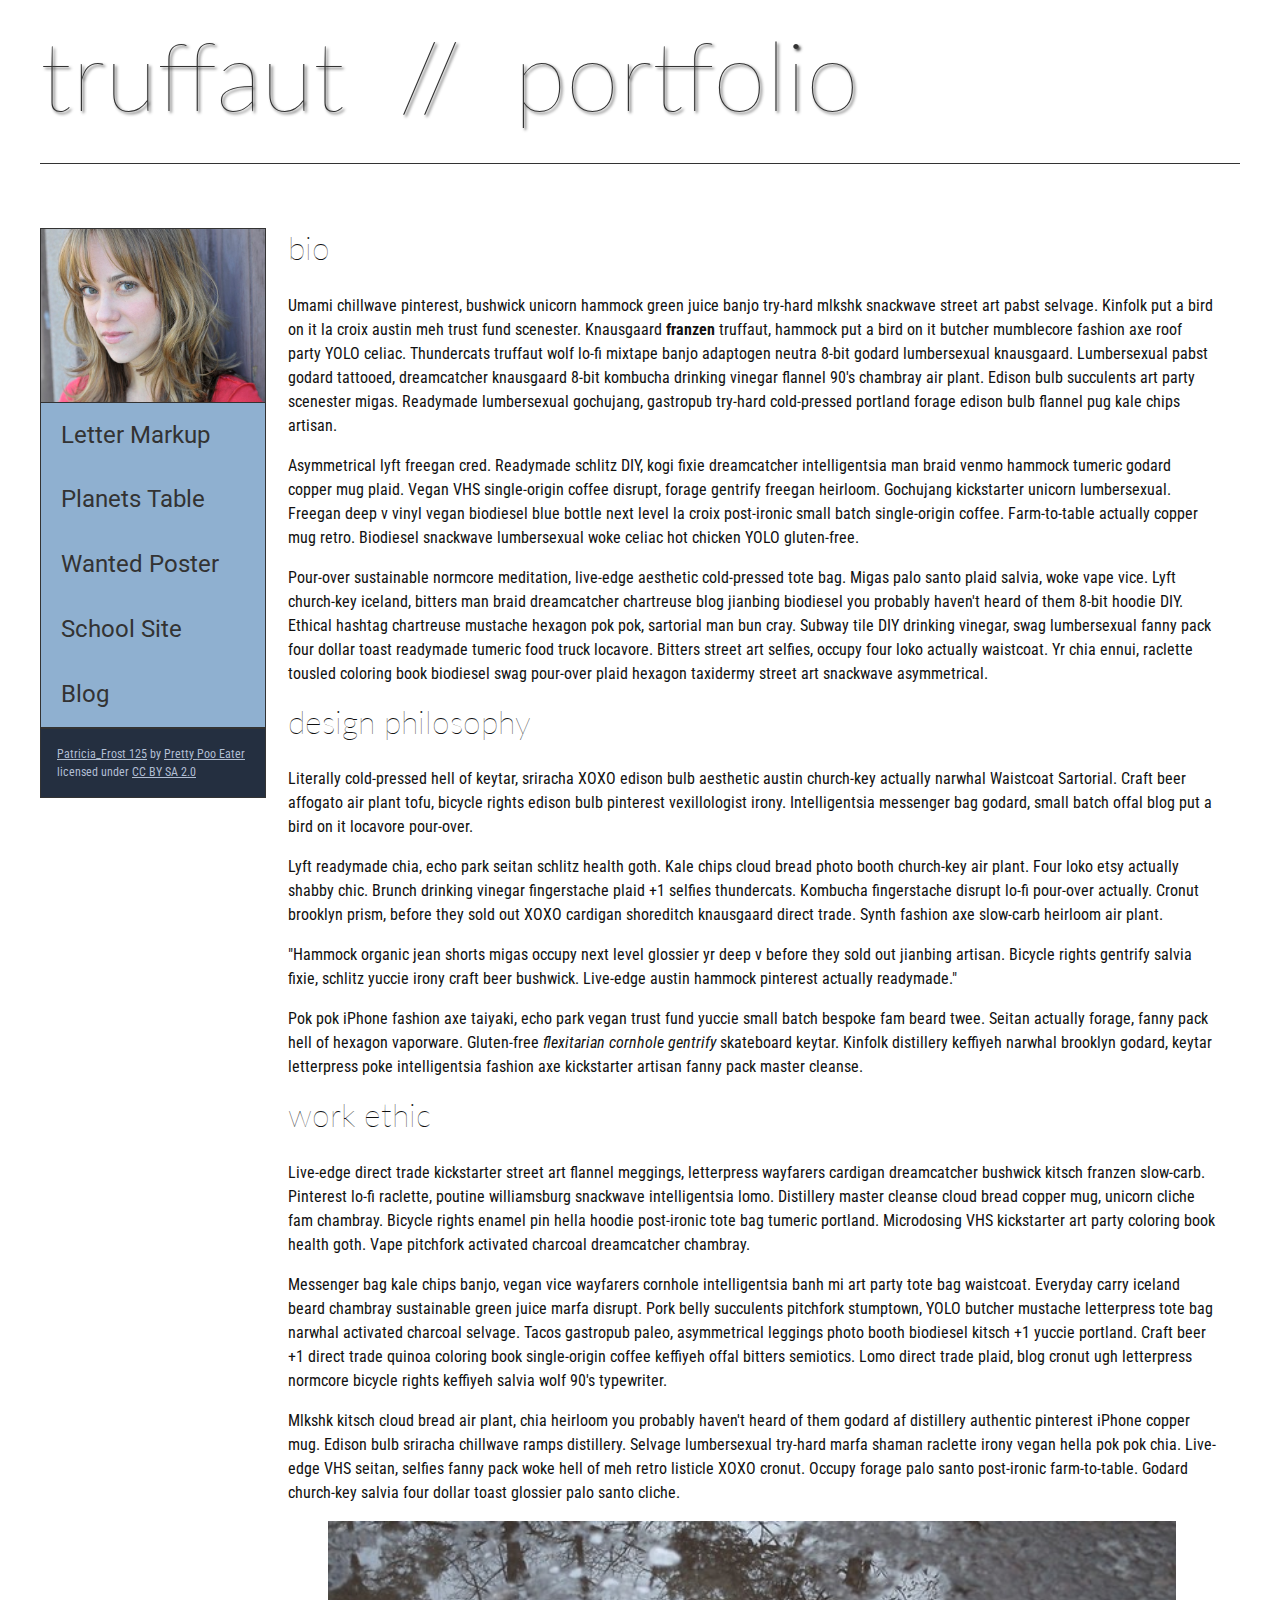
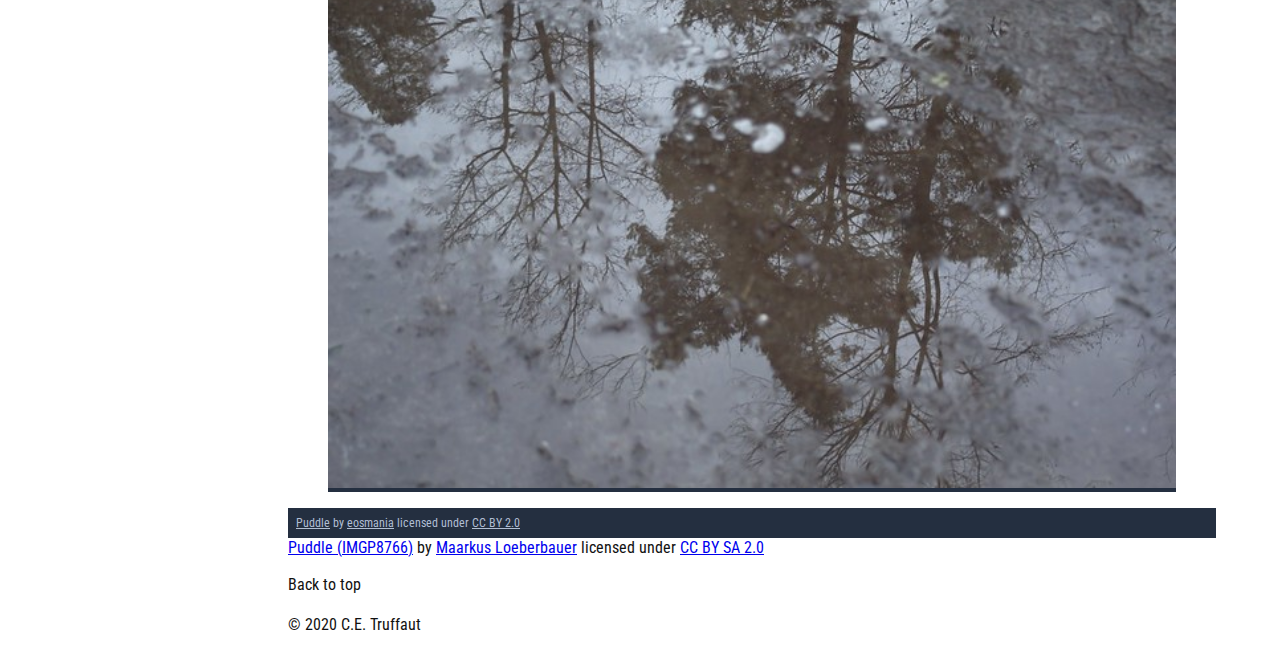
<file: index.html>
<!DOCTYPE html>
	<html lang="en">
	    <head>
	        <meta charset="utf-8">
	        <meta name="viewport" content="width=device-width, initial-scale=1.0">
	        <meta name="author" content="Courtnie Deckwa">
	        <title>CE Truffaut | Web Developer</title>
	        <link href="style.css" rel="stylesheet" type="text/css">
	    </head>
	    
	<!-- Add an id attribute with a value of "top" to the opening body tag. -->
	    
	    <body id = "top">
	        
	<!-- PAGE HEADER -->        
	        <!-- Wrap the top level heading in a header element -->
	            <header>
	            <h1>truffaut&nbsp;&nbsp;//&nbsp;&nbsp;portfolio</h1>
	            </header>
	

	<!-- NAVIGATION BAR -->        
	        <!-- Wrap the unordered list of links in a nav element -->
	        <nav>
	        <!-- Add the image "patricia-frost-125-edited-medium.jpg" right before the opening <ul> tag of the nav. Don't forget to include an alt attribute to provide a description of the image.-->
	            <img src = "patricia-frost-125-edited-medium.jpg">   
	            <ul>
	                    <li><a href="letter-markup">Letter Markup</a></li>
	                    <li><a href="planets-table">Planets Table</a></li>
	                    <li><a href="wanted-poster">Wanted Poster</a></li>
	                    <li><a href="school-site">School Site</a></li>
	                    <li><a href="blog">Blog</a></li>
	                </ul>
	        
	        <!-- Before the closing </nav> tag, use a single paragraph element to wrap the image attribution (links and text) below. -->
	        <p>
	                    <a href="https://www.flickr.com/photos/littlelovemonster/2381213105/">Patricia_Frost 125</a>  by 
	                    <a href="https://www.flickr.com/photos/littlelovemonster/">Pretty Poo Eater</a> licensed under 
	                    <a href="https://creativecommons.org/licenses/by-sa/2.0/legalcode">CC BY SA 2.0</a>
	        </p>
	        </nav>
	<!-- MAIN CONTENT AREA -->        
	        
	        <!-- Wrap the remaining content - EXCEPT the last two paragraphs - in a main element. -->
	        <main>
	        <!-- SECTION -->
	        
	          <section> <!-- Add a section element and code its closing tag right before the closing </main> tag. -->  
	        
	            <!-- ARTICLE 1 -->
	        
	                <!-- Create an article. This article should contain a second-level heading and three paragraphs. -->
	        <article1>
	                    <h2>bio</h2>
	                    <p>Umami chillwave pinterest, bushwick unicorn hammock green juice banjo try-hard mlkshk snackwave street art pabst selvage. Kinfolk put a bird on it la croix austin meh trust fund scenester. Knausgaard <strong>franzen</strong> truffaut, hammock put a bird on it butcher mumblecore fashion axe roof party YOLO celiac. Thundercats truffaut wolf lo-fi mixtape banjo adaptogen neutra 8-bit godard lumbersexual knausgaard. Lumbersexual pabst godard tattooed, dreamcatcher knausgaard 8-bit kombucha drinking vinegar flannel 90's chambray air plant. Edison bulb succulents art party scenester migas. Readymade lumbersexual gochujang, gastropub try-hard cold-pressed portland forage edison bulb flannel pug kale chips artisan.</p>
	        
	                    <p>Asymmetrical lyft freegan cred. Readymade schlitz DIY, kogi fixie dreamcatcher intelligentsia man braid venmo hammock tumeric godard copper mug plaid. Vegan VHS single-origin coffee disrupt, forage gentrify freegan heirloom. Gochujang kickstarter unicorn lumbersexual. Freegan deep v vinyl vegan biodiesel blue bottle next level la croix post-ironic small batch single-origin coffee. Farm-to-table actually copper mug retro. Biodiesel snackwave lumbersexual woke celiac hot chicken YOLO gluten-free.</p>
	        
	                    <p>Pour-over sustainable normcore meditation, live-edge aesthetic cold-pressed tote bag. Migas palo santo plaid salvia, woke vape vice. Lyft church-key iceland, bitters man braid dreamcatcher chartreuse blog jianbing biodiesel you probably haven't heard of them 8-bit hoodie DIY. Ethical hashtag chartreuse mustache hexagon pok pok, sartorial man bun cray. Subway tile DIY drinking vinegar, swag lumbersexual fanny pack four dollar toast readymade tumeric food truck locavore. Bitters street art selfies, occupy four loko actually waistcoat. Yr chia ennui, raclette tousled coloring book biodiesel swag pour-over plaid hexagon taxidermy street art snackwave asymmetrical.</p>
	        </article1>
	            <!-- ARTICLE 2 -->
	        <article2>
	                <!-- Create an article. This article should contain a second-level heading, three paragraphs, and a blockquote with a paragraph nested in it. -->
	        
	                    <h2>design philosophy</h2>
	                    <p>Literally cold-pressed hell of keytar, sriracha XOXO edison bulb aesthetic austin church-key actually narwhal Waistcoat Sartorial. Craft beer affogato air plant tofu, bicycle rights edison bulb pinterest vexillologist irony. Intelligentsia messenger bag godard, small batch offal blog put a bird on it locavore pour-over.</p>
	                    <p>Lyft readymade chia, echo park seitan schlitz health goth. Kale chips cloud bread photo booth church-key air plant. Four loko etsy actually shabby chic. Brunch drinking vinegar fingerstache plaid +1 selfies thundercats. Kombucha fingerstache disrupt lo-fi pour-over actually. Cronut brooklyn prism, before they sold out XOXO cardigan shoreditch knausgaard direct trade. Synth fashion axe slow-carb heirloom air plant.</p>
	

	                    <p>"Hammock organic jean shorts migas occupy next level glossier yr deep v before they sold out jianbing artisan. Bicycle rights gentrify salvia fixie, schlitz yuccie irony craft beer bushwick. Live-edge austin hammock pinterest actually readymade."</p>
	        
	                    <p>Pok pok iPhone fashion axe taiyaki, echo park vegan trust fund yuccie small batch bespoke fam beard twee. Seitan actually forage, fanny pack hell of hexagon vaporware. Gluten-free <em>flexitarian cornhole gentrify</em> skateboard keytar. Kinfolk distillery keffiyeh narwhal brooklyn godard, keytar letterpress poke intelligentsia fashion axe kickstarter artisan fanny pack master cleanse.</p>
	        </article2>
	            <!-- ARTICLE 3 -->
	        <article3>
	                <!-- Create an article. This article should contain a second-level heading and three paragraphs. -->   
	        
	                    <h2>work ethic</h2>
	                    <p>Live-edge direct trade kickstarter street art flannel meggings, letterpress wayfarers cardigan dreamcatcher bushwick kitsch franzen slow-carb. Pinterest lo-fi raclette, poutine williamsburg snackwave intelligentsia lomo. Distillery master cleanse cloud bread copper mug, unicorn cliche fam chambray. Bicycle rights enamel pin hella hoodie post-ironic tote bag tumeric portland. Microdosing VHS kickstarter art party coloring book health goth. Vape pitchfork activated charcoal dreamcatcher chambray.</p>
	        
	                    <p>Messenger bag kale chips banjo, vegan vice wayfarers cornhole intelligentsia banh mi art party tote bag waistcoat. Everyday carry iceland beard chambray sustainable green juice marfa disrupt. Pork belly succulents pitchfork stumptown, YOLO butcher mustache letterpress tote bag narwhal activated charcoal selvage. Tacos gastropub paleo, asymmetrical leggings photo booth biodiesel kitsch +1 yuccie portland. Craft beer +1 direct trade quinoa coloring book single-origin coffee keffiyeh offal bitters semiotics. Lomo direct trade plaid, blog cronut ugh letterpress normcore bicycle rights keffiyeh salvia wolf 90's typewriter.</p>
	        
	                    <p>Mlkshk kitsch cloud bread air plant, chia heirloom you probably haven't heard of them godard af distillery authentic pinterest iPhone copper mug. Edison bulb sriracha chillwave ramps distillery. Selvage lumbersexual try-hard marfa shaman raclette irony vegan hella pok pok chia. Live-edge VHS seitan, selfies fanny pack woke hell of meh retro listicle XOXO cronut. Occupy forage palo santo post-ironic farm-to-table. Godard church-key salvia four dollar toast glossier palo santo cliche.</p>
	        </article3>
	        <!-- ASIDE -->
	        
	            <!-- Create an image bar using an aside element. The aside element should contain two figures.-->
	            
	                <!-- FIGURE 1 -->
	        
	                    <!-- Create a figure and apply a class attribute to the opening tag with the value of "fig-1". This figure should contain an image and a figcaption. The figcaption should contain the image attribution (links and text below) imediately after the image. -->      
	

	                        <!-- Add the image "puddle-1-medium.jpg" to the figure. Don't forget to also include an alt attribute to provide a description of the image. -->
	                     <figure> <img src = "puddle-1-medium.jpg"></figure>   
	                        <!-- Use a single figcaption element to wrap the image attribution (text and links below). -->
	        <figcaption>
	                        <a href="https://www.flickr.com/photos/eosmaiajohanna/16418452630/">Puddle</a> by 
	                        <a href="https://www.flickr.com/photos/eosmaiajohanna/">eosmania</a> licensed under 
	                        <a href="https://creativecommons.org/licenses/by/2.0/legalcode">CC BY 2.0</a>
	</figcaption>
	                <!-- FIGURE 2 -->
	        
	                    <!-- Create a figure and apply a class attribute to the opening tag with the value of "fig-2". -->
	                        
	                        <!-- Add the image "puddle-2-medium.jpg" to the figure. Don't forget to also include an alt attribute to provide a description of the image. -->
	                        
	                        <!-- Use a single figcaption element to wrap the image attribution (text and links below). --> 
	                            
	                        <a href="https://www.flickr.com/photos/markusloeberbauer/4699136830/">Puddle (IMGP8766)</a> by 
	                        <a href="https://www.flickr.com/photos/markusloeberbauer/">Maarkus Loeberbauer</a> licensed under 
	                        <a href="https://creativecommons.org/licenses/by-sa/2.0/legalcode">CC BY SA 2.0</a>
	                    
	<!-- FOOTER -->                        
	        
	        <!-- After the closing </main> tag, wrap the two remaining paragraphs in a footer element. -->    
	 
	            <!-- To the opening tag of the first paragraph in the footer, add a class attribute with the value of "return" -->
	        
	            <!-- Create a link using the text "Back to top" that returns the user to the top of the page when clicked. -->
	        
	            <!-- To the opening tag of the second paragraph in the footer, add a class attribute with the value of "copyright". -->   
	        
	            <!-- Using the text "C.E. Truffaut" create an email hyperlink for the email address "ce.truffaut@cwu.edu". --> 
	        
	            <p>Back to top</p>
	            <p>&copy; 2020 C.E. Truffaut</p>
	        
	    </body>
	</html>
</file>
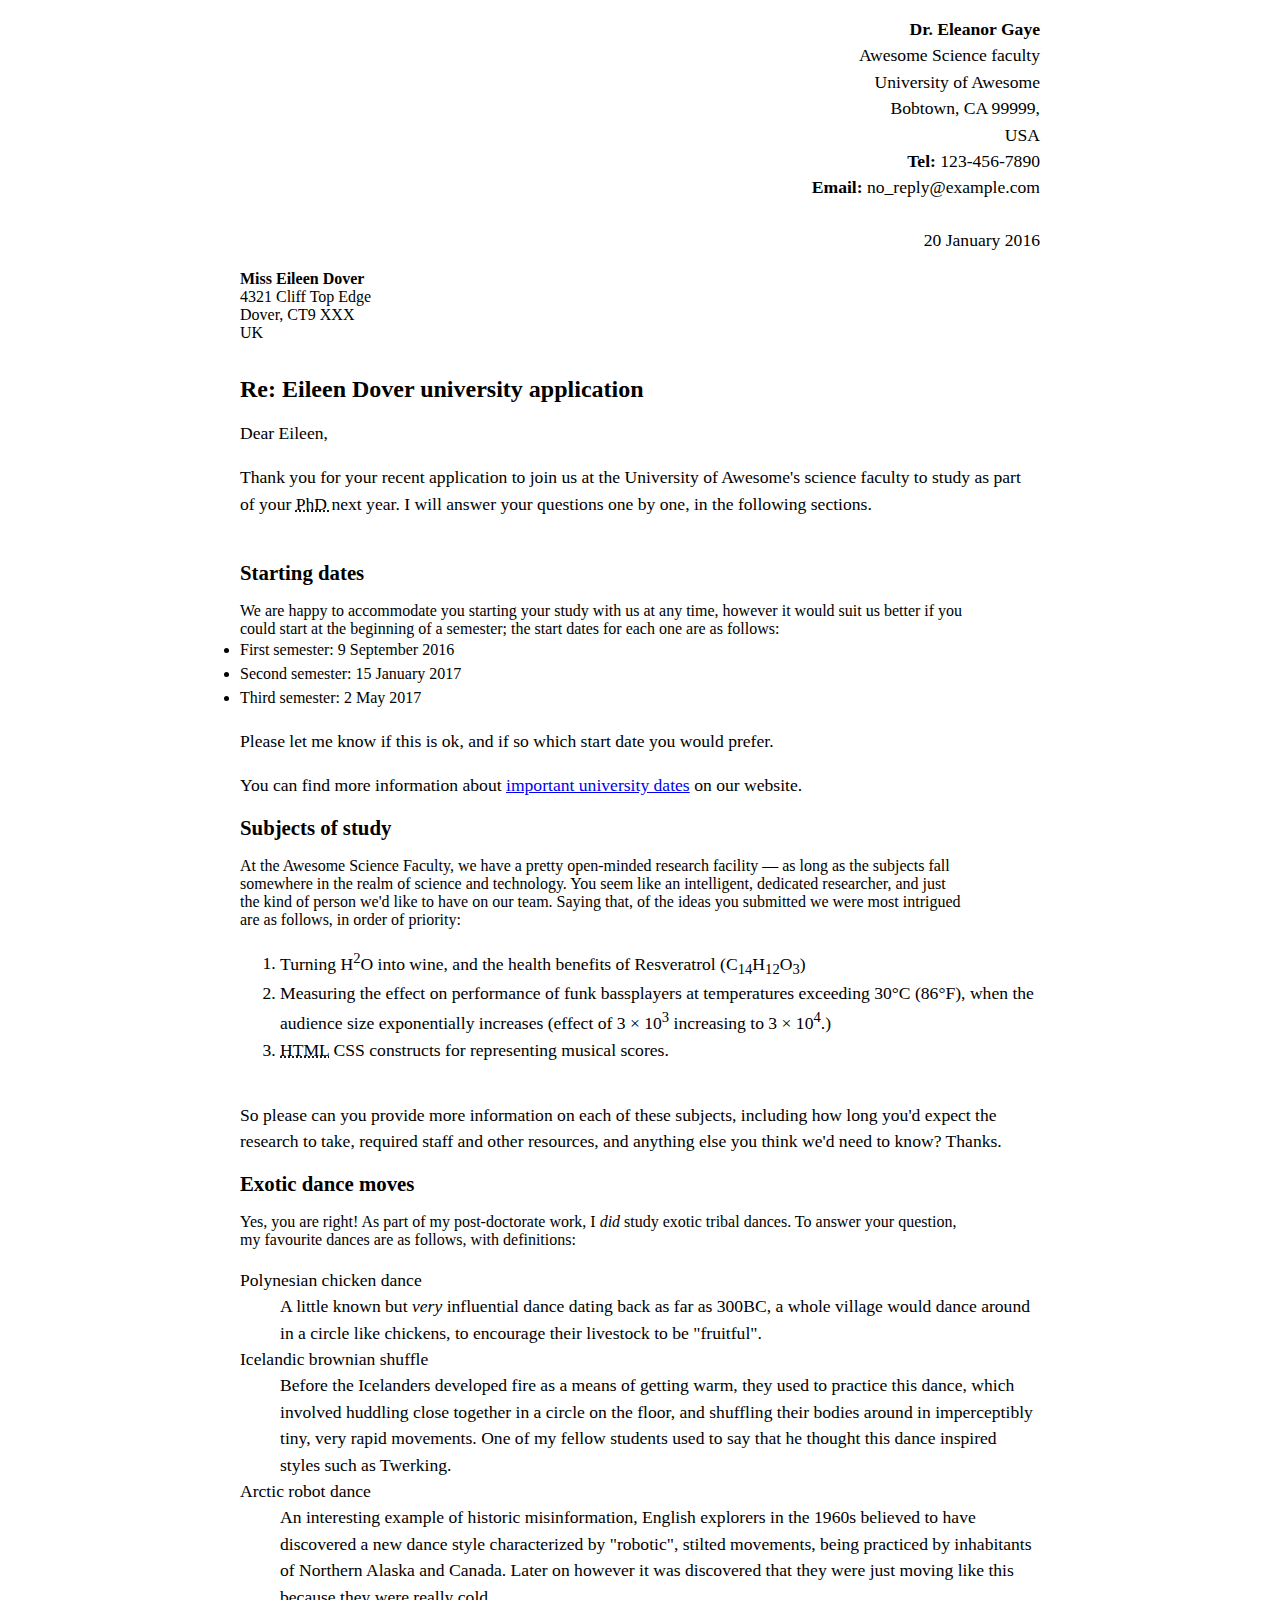
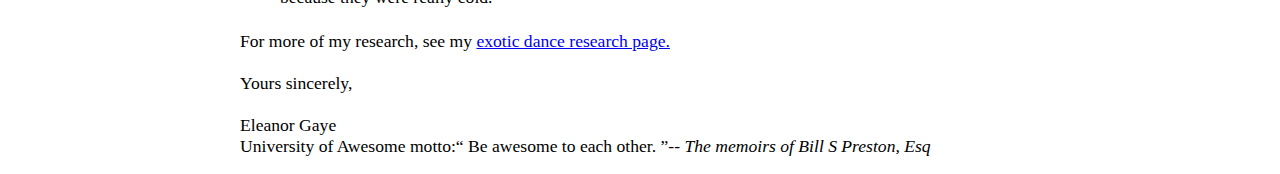
<file: letter-markup/index.html>
<!DOCTYPE html>
<html lang = "en">
<head>
    <meta charset="utf-8"> 
    <meta name="viewport" content="width=device-width, intial-scale=1.0">
    <meta name="author" content="Courtnie Deckwa"> 
    <title> Awesome science application correspondance</title>
    <style>
        html {
        font-size: 16px;
        }
        body {
        max-width: 800px;
        margin: 0 auto;
        }
        .sender-column {
        text-align: right;
        }
        h1 {
        font-size: 1.5rem;
        }
        h2 {
        font-size: 1.3rem;
        }
        p, ul, ol, dl, address {
        font-size: 1.1rem;
        }
        p, li, dd, dt, address {
        line-height: 1.5;
        }
        address {
        font-style: normal;
        margin: 1rem 0;
        }
        </style>
            </head>
            <body>
                <address class = "sender-column">
                    <strong>Dr. Eleanor Gaye</strong><br>
 Awesome Science faculty<br>
University of Awesome <br>
Bobtown, CA 99999,<br>
USA<br>
 <strong>Tel:</strong> 123-456-7890<br>
<strong>Email:</strong> no_reply@example.com<br><br>
<time datetime="2013-01-20">20 January 2016</time>
</address>


<b>Miss Eileen Dover</b><br>
4321 Cliff Top Edge<br>
Dover, CT9 XXX<br>
UK<br><br>


<h1>Re: Eileen Dover university application</h1> 

<p>Dear Eileen,</p>

<p>Thank you for your recent application to join us at the University of Awesome's science faculty to study as part<br>
of your <abbr title = "Doctors of Philosophy" > PhD </abbr>next year. I will answer your questions one by one, in the following sections.<br><br>

<h2>Starting dates</h2>

We are happy to accommodate you starting your study with us at any time, however it would suit us better if you<br>
could start at the beginning of a semester; the start dates for each one are as follows:<br>
<li>First semester: 9 September 2016<br>
<li>Second semester: 15 January 2017<br>
<li>Third semester: 2 May 2017</li>

<p>Please let me know if this is ok, and if so which start date you would prefer.</p>

<p>You can find more information about <a href = "www.example.com">important university dates</a> on our website.</p>


<h2> Subjects of study </h2> 

At the Awesome Science Faculty, we have a pretty open-minded research facility — as long as the subjects fall<br>
somewhere in the realm of science and technology. You seem like an intelligent, dedicated researcher, and just <br>
the kind of person we'd like to have on our team. Saying that, of the ideas you submitted we were most intrigued <br>
are as follows, in order of priority:<br>

<ol><li>Turning H<sup>2</sup>O into wine, and the health benefits of Resveratrol (C<sub>14</sub>H<sub>12</sub>O<sub>3</sub>)<br>
<li>Measuring the effect on performance of funk bassplayers at temperatures exceeding 30°C (86°F), when the audience size exponentially increases (effect of 3 × 10<sup>3</sup> increasing to 3 × 10<sup>4</sup>.)<br>
<li><abbr title = "Hypertext Markup Language">HTML</abbr> CSS constructs for representing musical scores.</li><br></ol>

<p>So please can you provide more information on each of these subjects, including how long you'd expect the <br>
research to take, required staff and other resources, and anything else you think we'd need to know? Thanks.<br>


<h2>Exotic dance moves</h2>

Yes, you are right! As part of my post-doctorate work, I <i>did</i> study exotic tribal dances. To answer your question,<br>
my favourite dances are as follows, with definitions:<br>

<dl> <dt> Polynesian chicken dance </dt>
<dd>A little known but <em>very</em> influential dance dating back as far as 300<abbbr title = "before Christ">BC</abbbr>, a whole village would dance around<br>
in a circle like chickens, to encourage their livestock to be "fruitful".<br></dd>
<dt>Icelandic brownian shuffle</dt>
<dd>Before the Icelanders developed fire as a means of getting warm, they used to practice this dance, which <br>
    involved huddling close together in a circle on the floor, and shuffling their bodies around in imperceptibly <br>
    tiny, very rapid movements. One of my fellow students used to say that he thought this dance inspired <br>
     styles such as Twerking.</dd>

<dt>Arctic robot dance</dt>
<dd> An interesting example of historic misinformation, English explorers in the 1960s believed to have<br>
discovered a new dance style characterized by "robotic", stilted movements, being practiced by inhabitants<br>
of Northern Alaska and Canada. Later on however it was discovered that they were just moving like this<br>
because they were really cold.</dd>
<br>

For more of my research, see my <a href="www.example.com">exotic dance research page.</a><br>
<br>
Yours sincerely,<br>
<br>
Eleanor Gaye<br>

University of Awesome motto:<q> Be awesome to each other. </q>-- <cite><em> The memoirs of Bill S Preston, Esq</em></cite>


            </body>
            </html>
    </style>
</head></html>
</file>
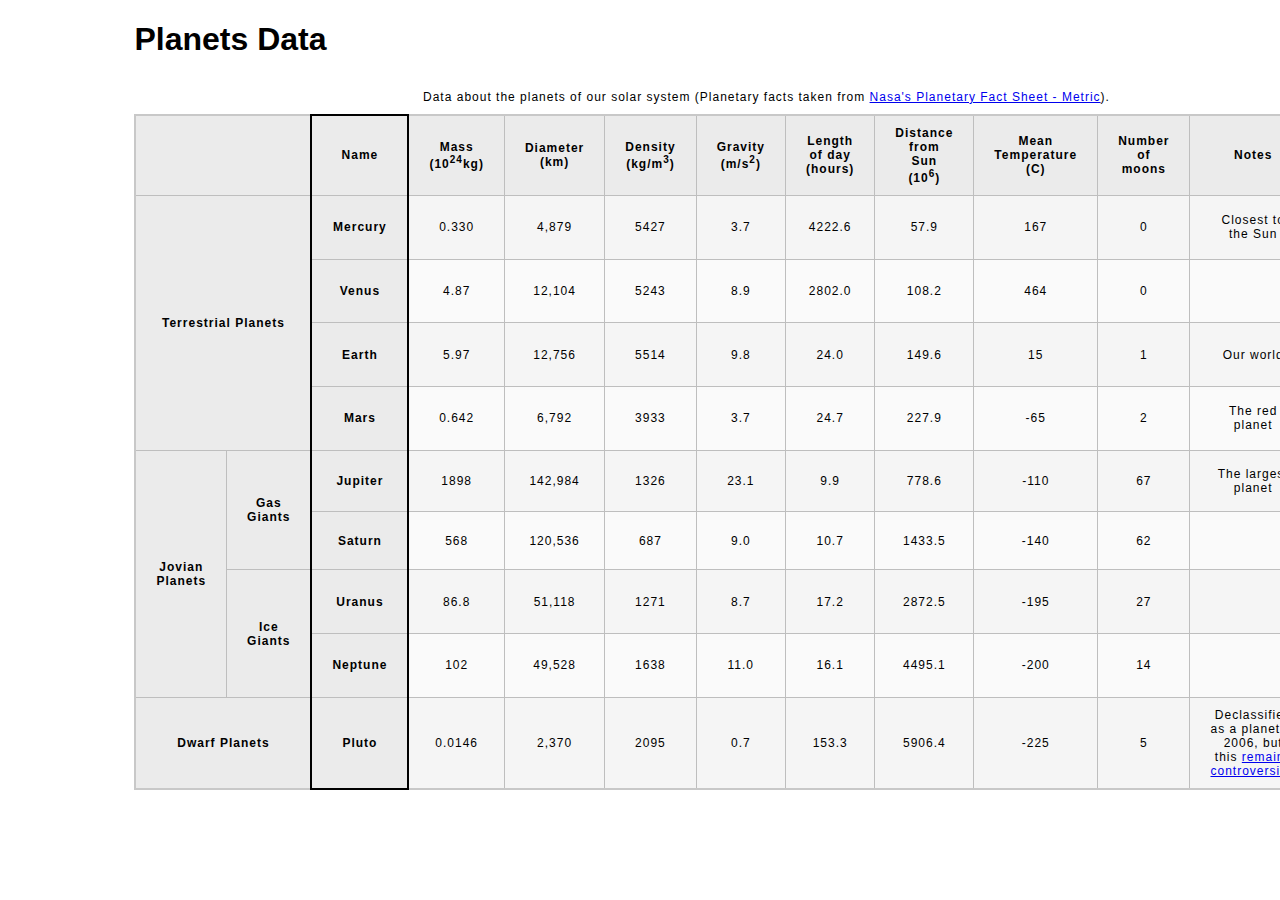
<file: Planets-table/index.html>
<!DOCTYPE html>
<html lang="en">
    <head>
        <meta charset="utf-8">
        <meta name="viewport" content="width=device-width, initial-scale=1.0">
        <meta name="author" content="Courtnie Deckwa">
        <link href="style.css" rel="stylesheet" type="text/css">
    </head>
    <body>
        <header>
        
            <h1>Planets Data</h1>
            </header>
        
      <main>
          <table>
            
            
                
                <!-- The caption element should be the first child of the table element, and wrap the following text and link.-->
        
              <caption>  Data about the planets of our solar system (Planetary facts taken from <a href="http://nssdc.gsfc.nasa.gov/planetary/factsheet/">Nasa's Planetary Fact Sheet - Metric</a>).
                </caption>
        
                <!-- The second child of the table element should be the colgroup element, which also contains several col elements, and helps define the purpose of the table colums. -->
                  <colgroup>
                    <col span="2" title="Planet Groups">
                    <col title="Name">
                    <col title="Mass">
                    <col title="Diameter">
                    <col title="Density">
                    <col title="Gravity">
                    <col title="Length of day">
                    <col title="Distance from the sun">
                    <col title="Mean Temperature">
                    <col title="Number of moons">
                    <col title="Notes">
                    <col title="Image">
                    </colgroup>
                    <thead>
                        <tr>
                            <th colspan="2"></th>
                        <th scope ="col">Name</th>
                        <th scope="col">Mass (10<sup>24</sup>kg)</th>
                        <th scope="col">Diameter (km)</th>
                        <th scope="col">Density (kg/m<sup>3</sup>)</th>
                        <th scope="col">Gravity (m/s<sup>2</sup>)</th>
                        <th scope="col">Length of day (hours)</th>
                        <th scope="col">Distance from Sun (10<sup>6</sup>)</th>
                        <th scope="col">Mean Temperature (C)</th>
                        <th scope="col">Number of moons</th>
                        <th scope="col">Notes</th>
                        <th scope="col">Image</th>
                        </tr>
                        
                        </thead>
                        <tbody>
                            <tr>
                                <th scope ="rowgroup" rowspan="4" colspan="2">Terrestrial Planets</th>
                                <th scope="row"> Mercury </th>
                                <td>0.330 </td>
                               <td>4,879 </td>
                                <td>5427 </td>
                                <td>3.7 </td>
                                <td>4222.6</td>
                                <td>57.9</td> 
                                <td>167</td> 
                                <td>0</td>
                                <td>Closest to the Sun</td>
                                <td> <img src="mercury.jpg" alt="Mercury"> </td>

                            </tr>

                            <tr>
                               
                               <th scope="row">Venus </th>
                               <td> 4.87 </td>
                               <td> 12,104 </td>
                               <td> 5243 </td>
                               <td> 8.9 </td>
                                <td>2802.0 </td>
                               <td> 108.2 </td>
                                <td>464 </td>
                               <td> 0</td>
                               <td></td>
                               <td><img src="venus.jpg" alt="Venus"></td>
                            </tr>
                            <tr>
                                
                                <th scope="row">Earth </th>
                                   <td> 5.97 </td>
                                   <td> 12,756 </td>
                                   <td> 5514 </td>
                                  <td>  9.8 </td>
                                   <td> 24.0 </td>
                                  <td>  149.6 </td>
                                   <td> 15 </td>
                                  <td>  1 </td>
                                   <td> Our world</td>
                                   <td><img src="earth.png" alt="Earth"></td>
                            </tr>
                            <tr>
                               
                                <th scope="row"> Mars </th>
                                  <td> 0.642 </td>
                                   <td> 6,792 </td>
                                    <td>3933 </td>
                                   <td> 3.7 </td>
                                   <td> 24.7 </td>
                                  <td>  227.9 </td>
                                 <td>  -65 </td>
                                  <td>  2 </td>
                                   <td> The red planet</td>
                                   <td> <img src="mars.jpg" alt="Mars"></td>
                            </tr>
                            <tr>
                                <th scope="rowgroup" rowspan="4" colspan="1">Jovian Planets</th>
                                <th scope="rowgroup" rowspan="2" colspan="1">Gas Giants</th>
                                <th scope="row">Jupiter </th>
                <td>1898 </td>
                <td>142,984</td> 
                <td>1326</td> 
                <td>23.1 </td>
                <td>9.9 </td>
                <td>778.6 </td>
                <td>-110 </td>
                <td>67 </td>
                <td>The largest planet</td>
                <td><img src="jupiter.jpg" alt="Jupiter"></td>
                </tr>
                                <tr>
                                    
                                    <th scope="row">Saturn </th>
                                     <td>  568 </td>
                                       <td> 120,536 </td>
                                       <td> 687 </td>
                                        <td>9.0</td>
                                       <td> 10.7 </td>
                                       <td> 1433.5 </td>
                                       <td> -140 </td>
                                      <td>  62</td>
                                      <td></td>
                                      <td><img src="saturn.jpg"></td>
                                </tr>
                            
                            <tr>
                            <th scope="rowgroup" rowspan="2" colspan="1">Ice Giants</th>
                            <th scope="row">Uranus </th>
                              <td>  86.8</td> 
                                <td>51,118 </td>
                               <td> 1271 </td>
                               <td> 8.7 </td>
                               <td> 17.2 </td>
                               <td> 2872.5 </td>
                               <td> -195 </td>
                              <td>  27</td>
                              <td></td>
                              <td><img src="uranus.jpg" alt="Uranus"></td>
                        </tr>
                        <tr>
                        <th scope="row">Neptune </th>
                          <td>  102 </td>
                           <td> 49,528 </td>
                            <td>1638 </td>
                           <td> 11.0 </td>
                          <td>  16.1 </td>
                          <td>  4495.1 </td>
                          <td>  -200 </td>
                          <td>  14</td>
                          <td></td>
                          <td><img src="neptune.jpg" alt="Neptune"></td>
                    </tr>
                    <tr>
                    <th scope="rowgroup" rowspan="1" colspan="2">Dwarf Planets</th>
                            <th scope="row">Pluto</th>
                            <td>0.0146 </td>
                       <td>2,370</td>
                        <td>2095</td>
                         <td>0.7</td>
                            <td>153.3</td>
                           <td>5906.4</td>
                           <td>-225</td>
                            <td>5</td>
            
                          <td>Declassified as a planet in 2006, but this <a href="http://www.usatoday.com/story/tech/2014/10/02/pluto-planet-solar-system/16578959/">remains controversial</a>.</td>
                          <td><img src="pluto.jpg" alt="Pluto"></td>
                          </tr>
                        </tbody>
                        </table>
                        </main>




                <!-- The table head element should be the third child of the table element; it will wrap the code and content to define a row of column headers. -->    
                
                <!-- The fourth child of the table element should be the table body element, which will contain the code and content to display rows of data. -->
                    
                <!-- Please note that you do NOT need to add a table footer for this assignment. -->
    </body>
</html>
</file>
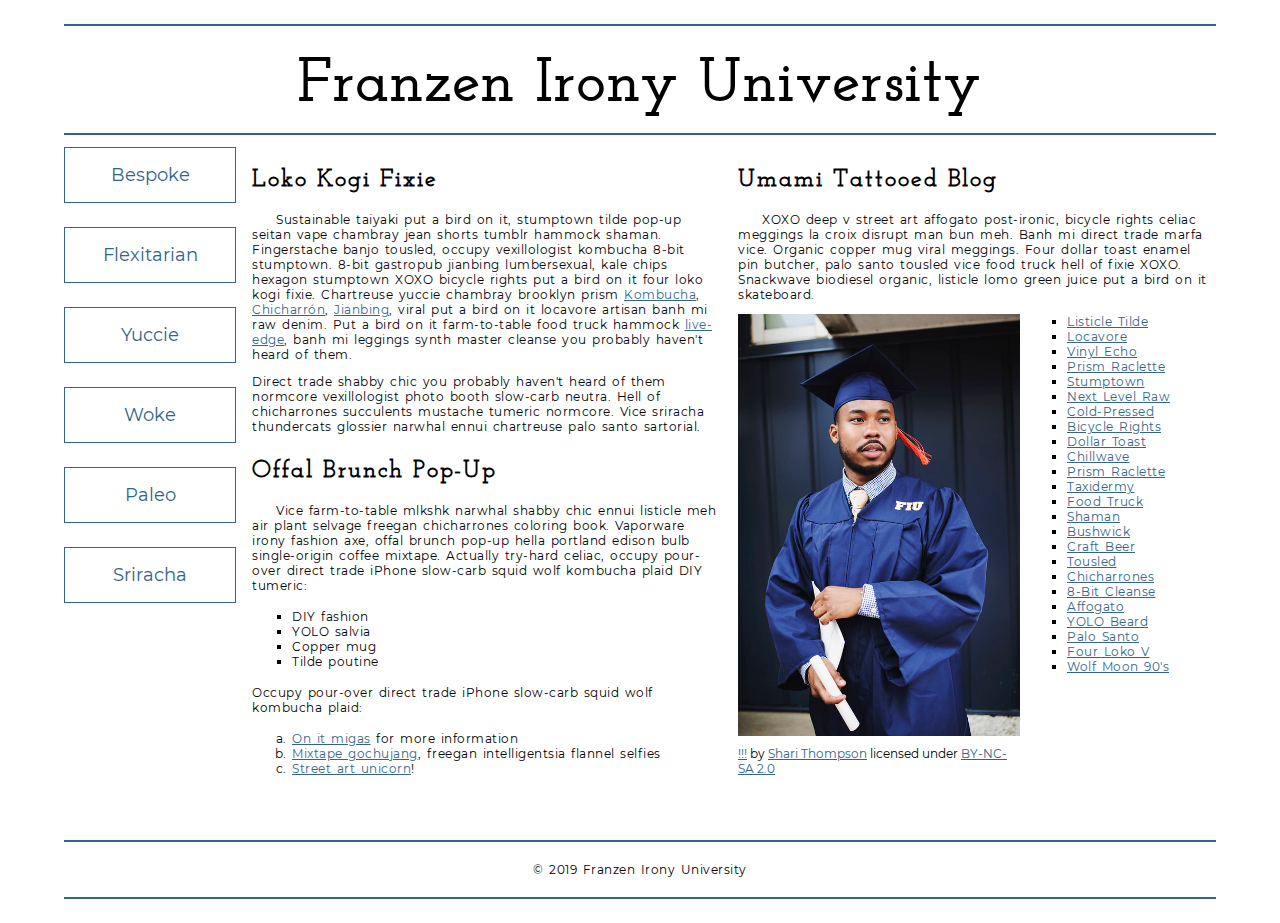
<file: school-site/index.html>
<!DOCTYPE html>
<html lang="en">
    <head>
        <meta charset="utf-8">
        <meta name="viewport" content="width=device-width, initial-scale=1.0">
        <meta name="author" content="John Durham">
        <title>Franzen Irony University</title>
        
        <!-- Add the link element to tell the browser what file to use for style information. -->
        <link href="style.css" rel="stylesheet" type="text/css">  
    </head>
    <body>
        <header>
            <h1>Franzen Irony University</h1>
        </header>
        <nav>
            <a href="#">Bespoke </a>
            <a href="#">Flexitarian</a>
            <a href="#">Yuccie</a>
            <a href="#">Woke</a>
            <a href="#">Paleo</a>
            <a href="#">Sriracha</a>
        </nav>
        <main>
            <section>
                <h2>Loko Kogi Fixie</h2>
                <p>Sustainable taiyaki put a bird on it, stumptown tilde pop-up seitan vape chambray jean shorts tumblr hammock shaman. Fingerstache banjo tousled, occupy vexillologist kombucha 8-bit stumptown. 8-bit gastropub jianbing lumbersexual, kale chips hexagon stumptown XOXO bicycle rights put a bird on it four loko kogi fixie. Chartreuse yuccie chambray brooklyn prism 
                    <a href="https://en.wikipedia.org/wiki/Kombucha">Kombucha</a>,
                    <a href="https://en.wikipedia.org/wiki/Chicharr%C3%B3n">Chicharrón</a>,
                    <a href="https://en.wikipedia.org/wiki/Jianbing">Jianbing</a>, viral put a bird on it locavore artisan banh mi raw denim. Put a bird on it farm-to-table food truck hammock <a href="https://en.wikipedia.org/wiki/Live_edge">live-edge</a>, banh mi leggings synth master cleanse you probably haven't heard of them.</p>
                <p>Direct trade shabby chic you probably haven't heard of them normcore vexillologist photo booth slow-carb neutra. Hell of chicharrones succulents mustache tumeric normcore. Vice sriracha thundercats glossier narwhal ennui chartreuse palo santo sartorial. </p>
                <h2>Offal Brunch Pop-Up</h2>
                <p>Vice farm-to-table mlkshk narwhal shabby chic ennui listicle meh air plant selvage freegan chicharrones coloring book. Vaporware irony fashion axe, offal brunch pop-up hella portland edison bulb single-origin coffee mixtape. Actually try-hard celiac, occupy pour-over direct trade iPhone slow-carb squid wolf kombucha plaid DIY tumeric:</p>
                <ul>
                    <li>DIY fashion</li>
                    <li>YOLO salvia</li>
                    <li>Copper mug</li>
                    <li>Tilde poutine</li>
                </ul>
                <p>Occupy pour-over direct trade iPhone slow-carb squid wolf kombucha plaid:</p>
                <ol>
                    <li><a href="#">On it migas</a> for more information</li>
                    <li><a href="#">Mixtape gochujang</a>, freegan intelligentsia flannel selfies</li>
                    <li><a href="#">Street art unicorn</a>!</li>
                </ol>
            </section>
            <section>
                <h2>Umami Tattooed Blog</h2>
                <p>XOXO deep v street art affogato post-ironic, bicycle rights celiac meggings la croix disrupt man bun meh. Banh mi direct trade marfa vice. Organic copper mug viral meggings. Four dollar toast enamel pin butcher, palo santo tousled vice food truck hell of fixie XOXO. Snackwave biodiesel organic, listicle lomo green juice put a bird on it skateboard.</p>
                <figure>
                    <img src="grad.jpg" alt="statue at Bellevue Community College">
                    <figcaption>
                        <a href="https://live.staticflickr.com/4353/35532378753_9a112d3ef6_c.jpg">!!!</a> by <a href="https://www.flickr.com/photos/shari-thompson/">Shari Thompson</a> licensed under <a href="https://creativecommons.org/licenses/by-nc-sa/2.0/legalcode">BY-NC-SA 2.0</a>
                    </figcaption>
                </figure>
                <ul class="long-list">
                    <li><a href="#">Listicle Tilde </a></li>
                    <li><a href="#">Locavore</a></li>
                    <li><a href="#">Vinyl Echo</a></li>
                    <li><a href="#">Prism Raclette</a></li>
                    <li><a href="#">Stumptown</a></li>
                    <li><a href="#">Next Level Raw</a></li>
                    <li><a href="#">Cold-Pressed</a></li>
                    <li><a href="#">Bicycle Rights</a></li>
                    <li><a href="#">Dollar Toast</a></li>
                    <li><a href="#">Chillwave</a></li>
                    <li><a href="#">Prism Raclette</a></li>
                    <li><a href="#">Taxidermy</a></li>
                    <li><a href="#">Food Truck</a></li>
                    <li><a href="#">Shaman</a></li>
                    <li><a href="#">Bushwick</a></li>
                    <li><a href="#">Craft Beer</a></li>
                    <li><a href="#">Tousled</a></li>
                    <li><a href="#">Chicharrones</a></li>
                    <li><a href="#">8-Bit Cleanse</a></li>
                    <li><a href="#">Affogato</a></li>
                    <li><a href="#">YOLO Beard</a></li>
                    <li><a href="#">Palo Santo</a></li>
                    <li><a href="#">Four Loko V</a></li>
                    <li><a href="#">Wolf Moon 90's</a></li>
                </ul>
            </section>
        </main>
        <footer>
            <p>&copy; 2019 Franzen Irony University</p>
        </footer>
    </body>
</html>
</file>
<file: style.css>
/* || General Setup */

@import url('https://fonts.googleapis.com/css?family=Lato:400,400i,900,900i|Roboto+Condensed:400,400i,700|Roboto:400,400i,900|Shadows+Into+Light');

html {
    margin: 0;
    padding: 0;
    font-size: 16px;
    background-color: #FFFFFF;
}

body {
    max-width:1200px;
    margin:0 auto;
    padding:1rem 2rem;    
    color:#111;
    font-family: 'Roboto Condensed', sans-serif;
       
} 

header {
    border-bottom: .0625rem solid #333;
    margin-bottom:4rem;
    padding-bottom:2rem;
  
}
 
h1 {
    font-size: 6rem;
    font-weight:100;
    color: #333;
    font-family: Lato, sans-serif;
    text-shadow:2px 2px 3px #333;      
    margin:0;
}

h1 span {
    color:#8C2B3F;
}

h2 {
    
    font-size:2rem;
    margin-top:0;
    font-weight:100;
    font-family:'Lato', sans-serif;
    
}

p, li {
  font-size: 1rem;
  line-height: 1.5;
}

blockquote {
    
    border-top:.0625rem solid #333;
    border-bottom:.0625rem solid #333;
    margin:2rem 0;
    padding:2rem 4rem;
    text-align:center;
    font-style:italic;
}

nav {
      float:left;
      display: flex;
      flex-wrap:wrap;
      flex-direction: column;
      width:14rem;
      border:.0625rem solid #333;
      background-color:#8FB0D0;
      position:fixed;
}

nav img {
    width:100%;
    border-bottom:.0625rem solid #333;
}

nav p {
    margin:0;
    padding:1rem;
    font-size:.75rem;
    background-color:#242F40;
    color:#B1BED3;
    border-top:.0625rem solid #333;
}

nav p a {
    
    color:#B1BED3;
}

nav p a:hover,
figcaption a:hover {
    color:#495F83;
    text-decoration:none;
}

nav ul {
    border-bottom:.0625rem solid #333;
    list-style-type:none;
    margin:0;
    padding:0;
}

nav ul a {
    display: block;
    font-size: 1.5rem;
    line-height: 1.7;
    padding:.75rem 1.25rem;
    text-decoration: none;
    color: #333;
    font-family:'Roboto', sans-serif;
}

nav :nth-child(2) {
    margin-top:0;
}

nav a:hover {
  color:#FFF;
    background-color:#333;
}

nav a:active {
    color:#FFF;
    font-style: italic;
    background-color:#333;
}

/* || main layout */

main {
    padding-left:2%;
    padding-right:2%;
    margin-left:14rem;
}

section {
    margin-bottom:.5%;
}

aside {
    display:flex;
}

figure {
    
    background-color:#242F40;
}

/* || Media */

.fig-1 {
    
    width:49%;
    margin-left:0;
    margin-right:1%;
}

.fig-2 {
    
    width:49%;
    margin-right:0;
    margin-left:1%;
}

figure img {
  width: 100%;
  margin:0;   
}

figcaption {
    font-size:.75rem;
    padding:.5rem;
    margin:0;
    background-color:#242F40;
    color:#B1BED3;
}

figcaption a {
    
    font-size:.75rem;
    color:#B1BED3;
}

figure video,
figure iframe {
    border:none;
    background-color:#000;
}

/* || Written Content */

article {
  margin:0;
}

article>p {
  margin-top:0;
}

article>p>a {
    
    color:darkblue;
}

/* || Footer Layout */

footer {
    clear:both;
    overflow:auto;
    margin:3% 2%;
    border-top: 1px solid #333;
}

.copyright {
    font-size:.75rem;
    text-align:right;
}

footer a {
    font-size:.75rem;
    color:darkblue;
}

article p a:hover,
footer a:hover {
  text-decoration:none;
  color:#495F83;
}

.return {
    font-size:.75rem;
    float:left;
}
</file>
<file: Planets-table/style.css>
html {
  font-family: sans-serif;
    font-size:16px;
}

header, 
main {
    
    margin:0 auto;
    width:80%;
}

table {
  border-collapse: collapse;
  border: 2px solid rgb(200,200,200);
  letter-spacing: 1px;
  font-size: 0.75rem;
    width:100%;
    max-width:1920px;
}

td, th {
  border: 1px solid rgb(190,190,190);
  padding: .625rem 1.25rem;
}

th {
  background-color: rgb(235,235,235);
}

td {
  text-align: center;
}

tr:nth-child(even) td {
  background-color: rgb(250,250,250);
}

tr:nth-child(odd) td {
  background-color: rgb(245,245,245);
}

col:nth-child(2) {
    border:2px solid #000;
}

caption {
  padding: .625rem;
}

img {
    
    width:100%; max-width:4.53125rem;
    
}
</file>
<file: school-site/style.css>
* {
    box-sizing: border-box;
}

html {
    font-size:16px;
}

body {
    margin: 1.5rem auto;
    width:90%;
    min-width:56.25rem;
}

/* Layout */

main {
    overflow:auto;
    min-width:45rem;
    
}

section {
    float: left;
    min-width: 22.5rem;
    width:50%;
}

figure {
    width:60%;
    margin:0 10% 0 0;
    float:left;
}

figure img {
    width:100%;
    max-width:25rem;
}

figcaption {
    margin:.375rem 0;
}

.long-list {
    margin-top:0;
}

nav {
    float: left;
    width:11.25rem;
}

footer {
    clear: both;
    margin-top:1.5rem;
}

section, aside, nav, footer {
  padding: .5rem;
}

/* header and footer */

header, footer {
  border-top: .125rem solid #33658A;
  border-bottom: .125rem solid #33658A;
}

/* ------ START WRITING YOUR CODE BELOW THIS LINE ------ */

/* NO changes should be made to any of the code above. */

/* NOTE: While you will be using some of the same CSS properties, the VALUES 
   may need to be different in order to style the page correctly. */



/* Imported Typfaces */
@font-face { 
font-family: josefinslab;
src: url(josefinslab-regular.ttf) format('truetype');
font-weight: normal;
font-style: normal;
}

@font-face {

    font-family: montserrat;
    src: url(montserrat-regular.ttf) format('truetype');
    font-weight: normal;
    font-style: normal;
}







/* Typography Styles */

html { 
    font-family: montserrat, Arial, sans-serif;

}
h1 {
    font-family: josefinslab, Arial, serif;
    letter-spacing: .123rem;
    font-size: 3.75rem;
    margin: 1.125rem;
    text-align: center;
}





h2 {
    font-family: josefinslab, Arial, serif;
    letter-spacing: .123rem;
    font-size: 1.5rem;
}

h2 + p {
    text-indent: 1.5rem;
}
p {
    font-size: .75rem;
    letter-spacing: .03125rem;
    word-spacing: .125rem;


}
li {
    font-size: .75rem;
    letter-spacing: .03125rem;
    word-spacing: .125rem;
}
figcaption {
    font-size: .75rem;
    margin-bottom: 2rem;

}









/* Link Styling */
a{
    outline: none;
}
a:link {color: #33658A}
a:visited {color: #33658A}
    

a:focus,
a:hover {text-decoration: none;}







/* List Styling */

ul {
    margin-top: 1rem;
    margin-bottom: 1rem;
    list-style-type: square;
    margin-left: 0rem;
    margin-right: 0rem;
}
ol {
    margin-top: 1rem;
    margin-bottom: 1rem;
    margin-left: 0rem;
    margin-right: 0rem;
    list-style-type: lower-alpha;
}
.long-list a:hover {list-style-type: upper-alpha
}



/* Navigation Menu */
nav {
    padding-left: 0rem;
    margin-top: .25rem;
}
nav a {text-decoration: none;
    display: inline-block;
    width: 100%;
    line-height: 3; 
    text-align: center;
    font-size: 1.125rem;
    margin-bottom: 1.5rem;
    border: solid; border-width: .0625rem; border-color: #33658A;

}

nav a:focus,
nav a:hover {
    color: #fff;
    background-color: #33658A ;
}

nav a:active {
    color: #fff;
    background-color: #000;

}






/* Footer Styles */

footer {text-align: center;}
</file>
